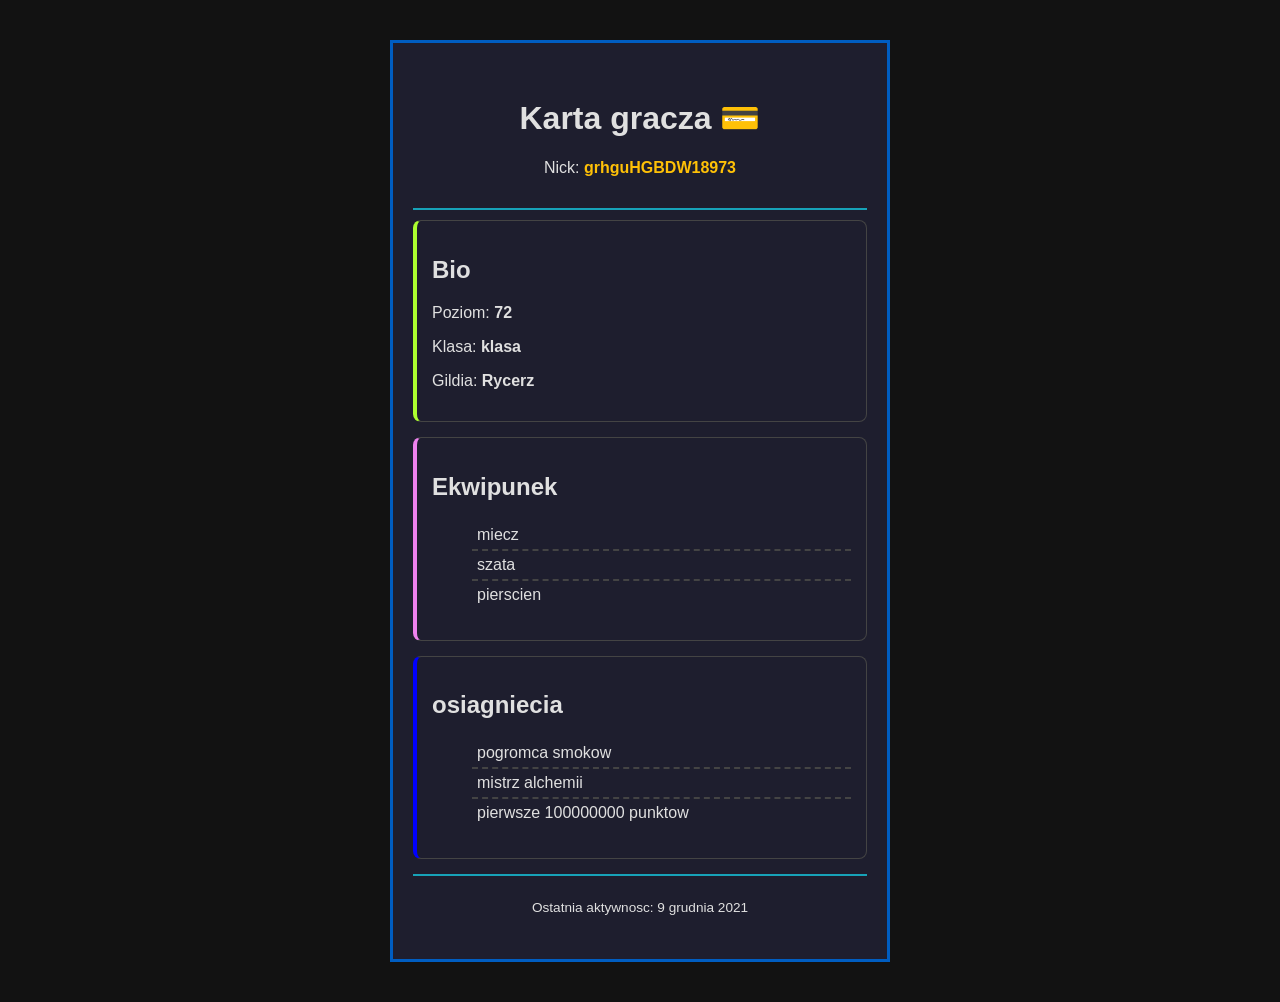
<file: index.html>
<!DOCTYPE html>
<html lang="pl">
<head>
  <meta charset="UTF-8">
  <meta name="viewport" content="width=device-width, initial-scale=1.0">
  <title>Karta Gracza</title>
  <link rel="stylesheet" href="style.css">
</head>
<body>
  <main class="player-card">
        <header class="card-header">
            <h1> Karta gracza 💳</h1>
            <p>Nick: <span class="hightlight">grhguHGBDW18973</span></p>
        </header>
  <section class="card-section bio">
    <h2>Bio</h2>
    <p>Poziom: <strong>72</strong></p>
    <p>Klasa: <strong>klasa</strong></p>
    <p>Gildia: <strong>Rycerz</strong></p>
  </section>

  <section class="card-section equipment">
    <h2>Ekwipunek</h2>
    <ul>
        <li>miecz</li>
        <li>szata</li>
        <li>pierscien</li>
    </ul>
  </section>

  <section class="card-section achivments">
    <h2>osiagniecia</h2>
    <ul>
        <li>pogromca smokow</li>
        <li>mistrz alchemii</li>
        <li>pierwsze 100000000 punktow</li>
    </ul>
  </section>

  <footer class="card-footer">
    <p>Ostatnia aktywnosc: <time datetime="2021-12-09">9 grudnia 2021</time></p>
  </footer>
  </main>
</body>
</html>
</file>
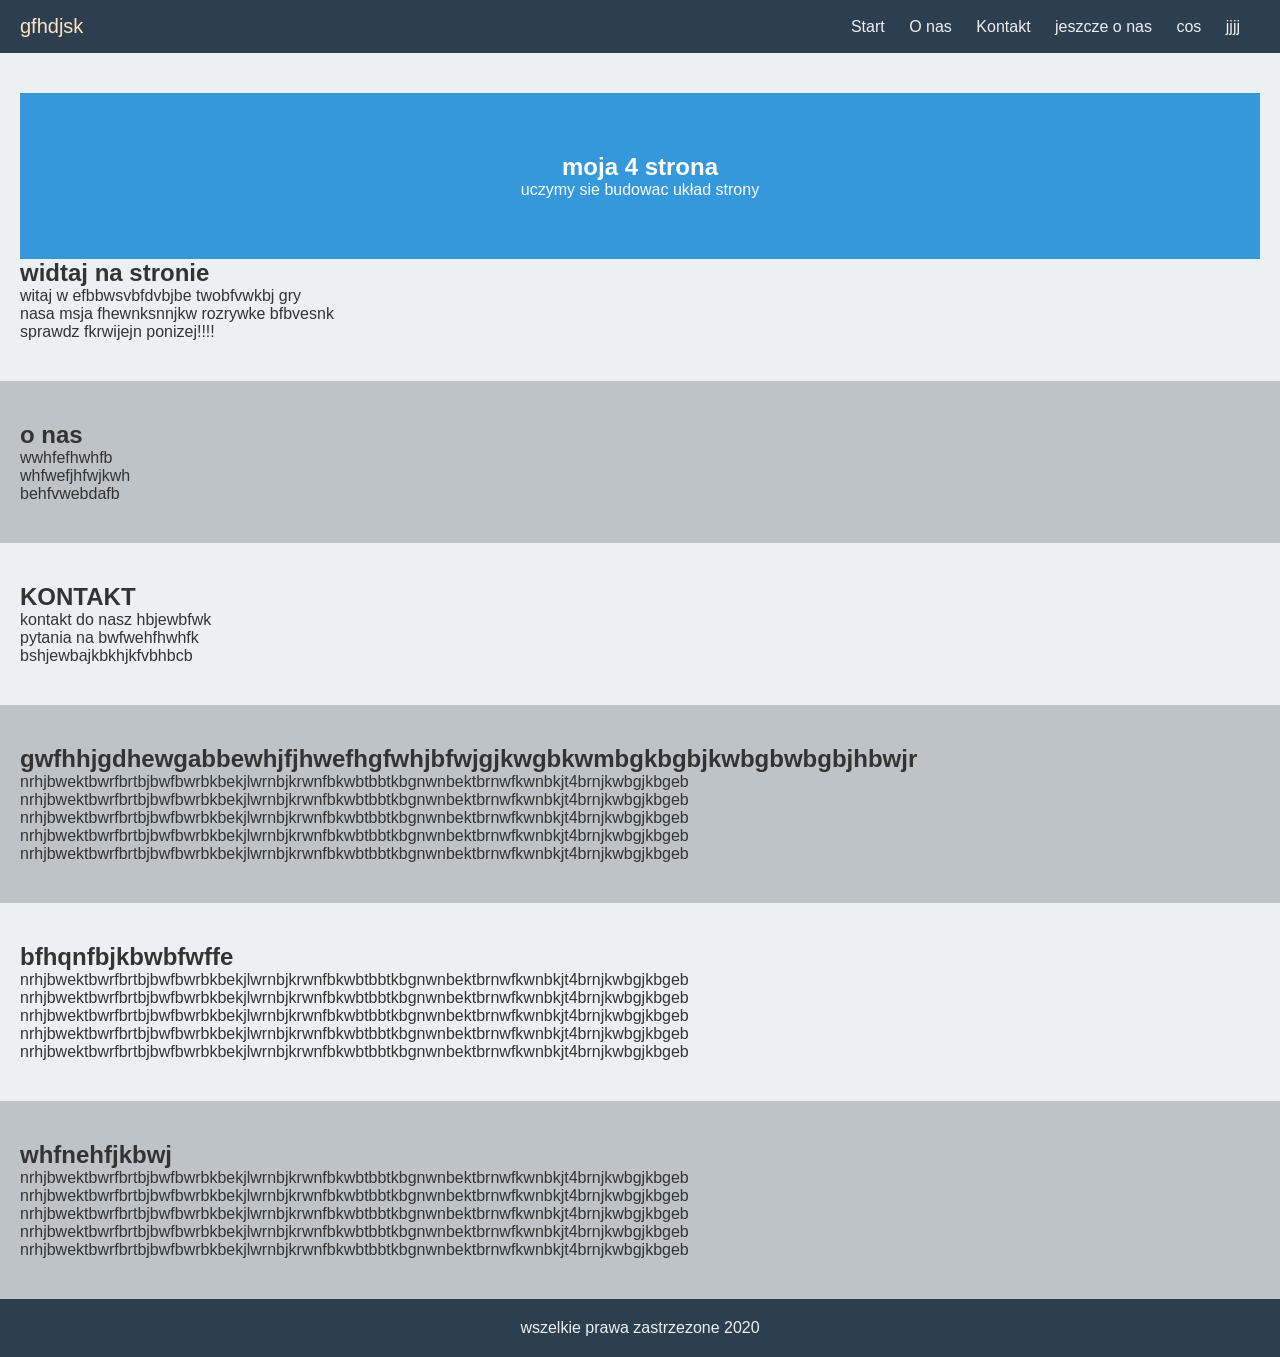
<file: lekcja4/index.html>
<!DOCTYPE html>
<html lang="pl">
<head>
  <meta charset="UTF-8">
  <meta name="viewport" content="width=device-width, initial-scale=1.0">
  <title>Moja strona</title>
  <link rel="stylesheet" href="style.css">
</head>
<body>
  <nav>
    <span class="logo">gfhdjsk</span>
    <div>
      <a href="#start">Start</a>
      <a href="#o-nas">O nas</a>
      <a href="#kontakt">Kontakt</a>
      <a href="#jeszcze-o-nas">jeszcze o nas</a>
      <a href="#cos">cos</a>
      <a href="#jjjj">jjjj</a>
    </div>
  </nav>
  <section id="start" class="light">
    <header>
      <h1>moja 4 strona</h1>
      <p>uczymy sie budowac układ strony</p>
    </header>
    <h1>widtaj na stronie</h1>
    <p>witaj w efbbwsvbfdvbjbe twobfvwkbj gry</p>
    <p> nasa msja fhewnksnnjkw rozrywke bfbvesnk</p>
    <p>sprawdz fkrwijejn ponizej!!!!</p>
  </section>
  <section id="o-nas" class="dark">
    <h1>o nas</h1>
    <p> wwhfefhwhfb</p>
    <p>whfwefjhfwjkwh</p>
    <p>behfvwebdafb</p>
  </section>
  <section id="kontakt" class="light">
    <H1>KONTAKT</H1>
    <p> kontakt do nasz hbjewbfwk</p>
    <p>pytania na bwfwehfhwhfk</p>
    <p>bshjewbajkbkhjkfvbhbcb</p>
  </section>
  <section id="jeszcze-o-nas" class="dark">
    <h1>gwfhhjgdhewgabbewhjfjhwefhgfwhjbfwjgjkwgbkwmbgkbgbjkwbgbwbgbjhbwjr</h1>
    <p>nrhjbwektbwrfbrtbjbwfbwrbkbekjlwrnbjkrwnfbkwbtbbtkbgnwnbektbrnwfkwnbkjt4brnjkwbgjkbgeb</p>
    <p>nrhjbwektbwrfbrtbjbwfbwrbkbekjlwrnbjkrwnfbkwbtbbtkbgnwnbektbrnwfkwnbkjt4brnjkwbgjkbgeb</p>
    <p>nrhjbwektbwrfbrtbjbwfbwrbkbekjlwrnbjkrwnfbkwbtbbtkbgnwnbektbrnwfkwnbkjt4brnjkwbgjkbgeb</p>
    <p>nrhjbwektbwrfbrtbjbwfbwrbkbekjlwrnbjkrwnfbkwbtbbtkbgnwnbektbrnwfkwnbkjt4brnjkwbgjkbgeb</p>
    <p>nrhjbwektbwrfbrtbjbwfbwrbkbekjlwrnbjkrwnfbkwbtbbtkbgnwnbektbrnwfkwnbkjt4brnjkwbgjkbgeb</p>
  </section>
  <section id="cos" class="light">
    <h1>bfhqnfbjkbwbfwffe</h1>
    <p>nrhjbwektbwrfbrtbjbwfbwrbkbekjlwrnbjkrwnfbkwbtbbtkbgnwnbektbrnwfkwnbkjt4brnjkwbgjkbgeb</p>
    <p>nrhjbwektbwrfbrtbjbwfbwrbkbekjlwrnbjkrwnfbkwbtbbtkbgnwnbektbrnwfkwnbkjt4brnjkwbgjkbgeb</p>
    <p>nrhjbwektbwrfbrtbjbwfbwrbkbekjlwrnbjkrwnfbkwbtbbtkbgnwnbektbrnwfkwnbkjt4brnjkwbgjkbgeb</p>
    <p>nrhjbwektbwrfbrtbjbwfbwrbkbekjlwrnbjkrwnfbkwbtbbtkbgnwnbektbrnwfkwnbkjt4brnjkwbgjkbgeb</p>
    <p>nrhjbwektbwrfbrtbjbwfbwrbkbekjlwrnbjkrwnfbkwbtbbtkbgnwnbektbrnwfkwnbkjt4brnjkwbgjkbgeb</p>
  </section>
  <section id="jjjj" class="dark">
    <h1>whfnehfjkbwj</h1>
    <p>nrhjbwektbwrfbrtbjbwfbwrbkbekjlwrnbjkrwnfbkwbtbbtkbgnwnbektbrnwfkwnbkjt4brnjkwbgjkbgeb</p>
    <p>nrhjbwektbwrfbrtbjbwfbwrbkbekjlwrnbjkrwnfbkwbtbbtkbgnwnbektbrnwfkwnbkjt4brnjkwbgjkbgeb</p>
    <p>nrhjbwektbwrfbrtbjbwfbwrbkbekjlwrnbjkrwnfbkwbtbbtkbgnwnbektbrnwfkwnbkjt4brnjkwbgjkbgeb</p>
    <p>nrhjbwektbwrfbrtbjbwfbwrbkbekjlwrnbjkrwnfbkwbtbbtkbgnwnbektbrnwfkwnbkjt4brnjkwbgjkbgeb</p>
    <p>nrhjbwektbwrfbrtbjbwfbwrbkbekjlwrnbjkrwnfbkwbtbbtkbgnwnbektbrnwfkwnbkjt4brnjkwbgjkbgeb</p>
  </section>
  <footer>
    <p>wszelkie prawa zastrzezone 2020</p>
  </footer>

  <script>
    "use script";
    window.addEventListener("scroll", function(){
      var nav=document.querySelector("nav");
      if(window.scrollY > 800) {
        nav.classList.add("scrolled");
      }else {
        nav.classList.remove("scrolled");
      }
    });
  </script>
</body>
</html>
</file>
<file: style.css>
/* === Reset i zmienne === */
:root {
  --color-primary: #005dc1;
  --color-accent: #17a2b8;
  --color-highlight: #ffc107;
  --color-bg: #1e1e2e;
  --color-text: #e0e0e0;
  --color-border: #444;
}

body {
  margin: 0;
  padding: 0;
  font-family: 'Segoe UI', Tahoma, Geneva, Verdana, sans-serif;
  background-color: #121212;
  color: var(--color-text);
}

*, *::before, *::after {
  box-sizing: border-box;
}

.hightlight {
  font-weight: bold;
  color: var(--color-highlight);
}

.player-card {
  max-width: 500px;
  margin: 40px auto;
  padding: 20px;
  border: 3px solid var(--color-primary);
  background-color: var(--color-bg);
}

.card-header {
  padding: 15px;
  margin-bottom: 10px;
  border-bottom: 2px solid var(--color-accent);
  text-align: center;
}

.card-section {
  padding: 15px;
  margin-bottom: 15px;
  border: 1px solid var(--color-border);
  border-radius: 8px;
}

.card-footer {
  padding: 10px;
  margin-top: 15px;
  border-top: 2px solid var(--color-accent);
  text-align: center;
  font-size: 0.85em;
}

.bio {
  border-left: 4px solid greenyellow;
}

.equipment {
  border-left: 4px solid violet;
}

.achivments {
  border-left: 4px solid blue;
}

.card-section ul {
  list-style: none;
  padding-left: o;
}

.card-section li {
  padding: 5px;
  border-bottom: 2px dashed var(--color-border);
}

.card-section li:last-child {
  border-bottom: none;
}

.card-section:hover {
  border-color: var(--color-primary);
  box-shadow: 0 0 10px rgba(0, 123, 255, 0.3);
}

.player-card:hover {
  transform: scale(1.01);
  transition: transform 0.2s ease;
}

.card-section li:hover {
  background-color: rgba(255, 255, 255, 0.05);
  padding-left: 5px;
}
</file>
<file: lekcja4/style.css>
* {
  margin: 0;
  padding: 0;
  box-sizing: border-box;
}

html {
  scroll-behavior: smooth;
}

body {
  font-family: Arial, sans-serif;
  color: #333;
}

nav {
  background-color: #2c3e50;
  padding: 15px 20px;
  position: sticky;
  top: 0;
  display: flex;
  justify-content: space-between;
  align-items: center;
}

nav a {
  color: #ecf0f1;
  text-decoration: none;
  margin-right: 20px;
  font-size: 16px;
}

nav a:hover {
  color: #3498db;
}

header {
  background-color: #3498db;
  color: white;
  padding: 60px 20px;
  text-align: center;
}

section {
  padding: 40px 20px;
}

.light {
  background-color: #ecf0f1;
}

.dark {
  background-color: #bdc3c7;
}

footer {
  background-color: #2c3e50;
  color: #ecf0f1;
  padding: 20px;
  text-align: center;
}

.dark:hover {
  box-shadow: inset 0 0 25px rgb(43, 68, 144);
  background-color:rgb(2, 168, 168);
  color: aliceblue;
  padding: 50px;
}

.light:hover {
  box-shadow: inset 0 0 25px violet;
  background-color: #333;
  color: darkmagenta;
  padding: 50px;
}

.logo {
  color: bisque;
  font-size: 20px;
}

.logo:hover {
  color: #34dbac;
}

nav.scrolled {
  background-color: rgba(40, 60, 80, 0.9);
  padding: 10px 20px;
  box-shadow: 0 2px 10px rgba(0, 0, 0, 0.3);
}
</file>
